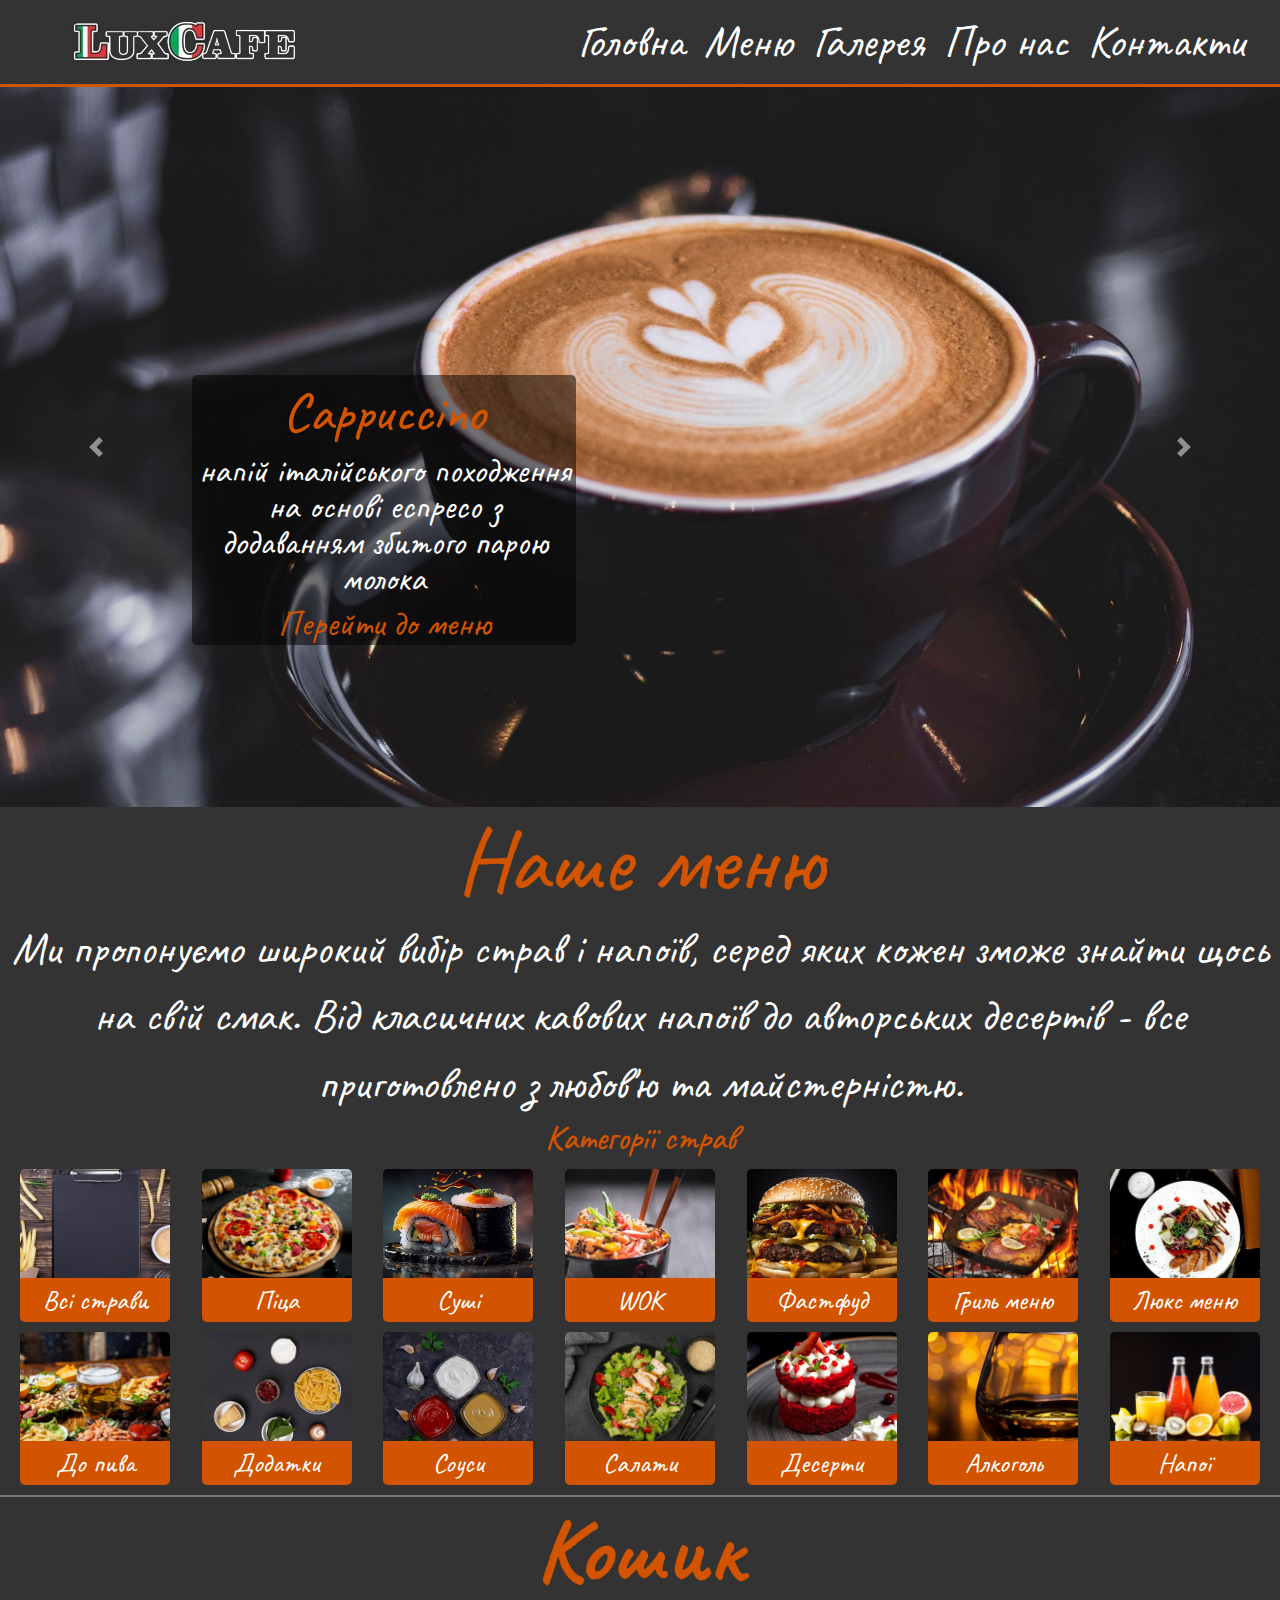
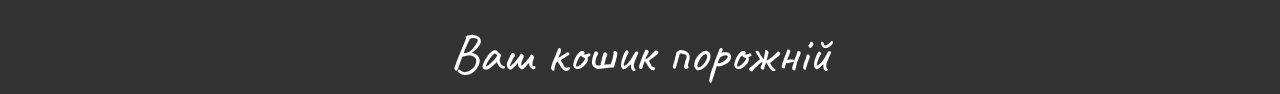
<file: index.html>
<!DOCTYPE html>
<html lang="en">
  <head>
    <meta charset="UTF-8" />
    <meta name="viewport" content="width=device-width, initial-scale=1.0" />
    <title>Кафе-Бар "LUX CAFE"</title>
    <link rel="stylesheet" href="styles.css" />
    <link
      href="https://fonts.googleapis.com/css2?family=Caveat:wght@400..700&display=swap"
      rel="stylesheet"
    />
    <link
      rel="stylesheet"
      href="https://stackpath.bootstrapcdn.com/bootstrap/4.5.2/css/bootstrap.min.css"
    />
  </head>
  <body>
    <header>
      <nav class="navbar">
        <div class="logo"><img src="IMG/main-logo-removebd.png" alt="" /></div>
        <!-- Місце для кнопки переключення меню буде тут -->
        <ul class="nav-links">
          <li><a href="#home">Головна</a></li>
          <li><a href="#menu">Меню</a></li>
          <li><a href="#gallery">Галерея</a></li>
          <li><a href="#about">Про нас</a></li>
          <li><a href="#contacts">Контакти</a></li>
        </ul>
      </nav>
    </header>
    <div id="cafeCarousel" class="carousel slide" data-ride="carousel">
      <div class="carousel-inner">
        <div class="carousel-item active">
          <img
            src="IMG/img 1.jpg"
            class="d-block w-100"
            alt="Кафе-бар інтер'єр"
          />
          <div class="carousel-caption h5-text d-none d-md-block">
            <h5>Cappuccino</h5>
            <p>
              напій італійського походження на основі еспресо з додаванням
              збитого парою молока
            </p>
            <a href="#menu">Перейти до меню</a>
          </div>
        </div>
        <div class="carousel-item">
          <img
            src="IMG/img 2.jpeg"
            class="d-block w-100"
            alt="Кава та десерти"
          />
          <div class="carousel-caption d-none d-md-block">
            <h5>Espresso</h5>
            <p>
              смачний концентрований різновид кави, що подається маленькими
              порціями
            </p>
            <a href="#menu">Перейти до меню</a>
          </div>
        </div>
        <!-- Додайте більше слайдів за необхідності -->
      </div>
      <a
        class="carousel-control-prev"
        href="#cafeCarousel"
        role="button"
        data-slide="prev"
      >
        <span class="carousel-control-prev-icon" aria-hidden="true"></span>
        <span class="sr-only">Попередній</span>
      </a>
      <a
        class="carousel-control-next"
        href="#cafeCarousel"
        role="button"
        data-slide="next"
      >
        <span class="carousel-control-next-icon" aria-hidden="true"></span>
        <span class="sr-only">Наступний</span>
      </a>
    </div>
    <div class="container1">
      <h2>Наше меню</h2>
      <p>
        Ми пропонуємо широкий вибір страв і напоїв, серед яких кожен зможе
        знайти щось на свій смак. Від класичних кавових напоїв до авторських
        десертів - все приготовлено з любов'ю та майстерністю.
      </p>
    </div>
    <div class="filter-section">
      <h2 class="filter-title">Категорії страв</h2>
      <!-- Кнопки фільтрації тут  -->
      <div class="filter-section-buttons">
        <div class="container-filter-button">
          <a href="#"
            ><img src="IMG/ICONS/всі страви.jpg" alt="filterAvtogroup"
          /></a>
          <a href="#" class="filter-button" id="filterAll">Всі страви</a>
        </div>
        <div class="container-filter-button">
          <a href="#"><img src="IMG/ICONS/пица.jpg" alt="filterAvtogroup" /></a>
          <a class="filter-button" id="filterAvtogroup">Піца</a>
        </div>
        <div class="container-filter-button">
          <a href="#"><img src="IMG/ICONS/суші.jpg" alt="filterAvtogroup" /></a>
          <a class="filter-button" id="filterClothes">Суші</a>
        </div>
        <div class="container-filter-button">
          <a href="#"><img src="IMG/ICONS/wok.jpg" alt="filterAvtogroup" /></a>
          <a class="filter-button" id="filterTools">WOK</a>
        </div>
        <div class="container-filter-button">
          <a href="#"
            ><img src="IMG/ICONS/фастфуд.jpg" alt="filterAvtogroup"
          /></a>
          <a class="filter-button" id="filterSafety">Фастфуд</a>
        </div>
        <div class="container-filter-button">
          <a href="#"
            ><img src="IMG/ICONS/гриль.jpg" alt="filterAvtogroup"
          /></a>
          <a class="filter-button" id="filterMSO"> Гриль меню </a>
        </div>
        <div class="container-filter-button">
          <a href="#"
            ><img src="IMG/ICONS/люкс страва.jpg" alt="filterAvtogroup"
          /></a>
          <a class="filter-button" id="filterMSO"> Люкс меню </a>
        </div>
        <div class="container-filter-button">
          <a href="#"
            ><img src="IMG/ICONS/до пива.jpg" alt="filterAvtogroup"
          /></a>
          <a class="filter-button" id="filterMSO"> До пива </a>
        </div>
        <div class="container-filter-button">
          <a href="#"
            ><img src="IMG/ICONS/Додатки.jpg" alt="filterAvtogroup"
          /></a>
          <a class="filter-button" id="filterMSO"> Додатки </a>
        </div>
        <div class="container-filter-button">
          <a href="#"
            ><img src="IMG/ICONS/соуси.jpg" alt="filterAvtogroup"
          /></a>
          <a class="filter-button" id="filterMSO"> Соуси </a>
        </div>
        <div class="container-filter-button">
          <a href="#"
            ><img src="IMG/ICONS/салати.jpg" alt="filterAvtogroup"
          /></a>
          <a class="filter-button" id="filterMSO"> Салати </a>
        </div>
        <div class="container-filter-button">
          <a href="#"
            ><img src="IMG/ICONS/десерти.jpg" alt="filterAvtogroup"
          /></a>
          <a class="filter-button" id="filterMSO"> Десерти </a>
        </div>
        <div class="container-filter-button">
          <a href="#"
            ><img src="IMG/ICONS/алкоголь.jpg" alt="filterAvtogroup"
          /></a>
          <a class="filter-button" id="filterMSO"> Алкоголь </a>
        </div>
        <div class="container-filter-button">
          <a href="#"
            ><img src="IMG/ICONS/напої.jpg" alt="filterAvtogroup"
          /></a>
          <a class="filter-button" id="filterMSO"> Напої </a>
        </div>
      </div>

      <!-- Додаткові кнопки фільтрації можуть бути додані тут -->
    </div>
    <div class="products-all-filters">
      <ul class="products-container"></ul>
    </div>
    <div class="cart">
      <h2>Кошик</h2>
      <p class="cart-empty-title">Ваш кошик порожній</p>
      <div class="cart-list-wrapper">
        <section class="cart-list-titles">
          <h4 class="cart-list-item-title">Товар</h4>
          <h4 class="cart-list-price-title">Ціна</h4>
          <h4 class="cart-list-quantity-title">Кількість</h4>
        </section>
        <ul class="cart-list"></ul>
        <h3 class="total-amount">Загальна сума <span>0</span></h3>
      </div>
    </div>

    <script src="./script.js"></script>
    <script src="https://code.jquery.com/jquery-3.5.1.slim.min.js"></script>
    <script src="https://stackpath.bootstrapcdn.com/bootstrap/4.5.2/js/bootstrap.min.js"></script>
  </body>
</html>
</file>
<file: styles.css>
* {
  box-sizing: border-box;
}
body {
    margin: 0;
    font-family: "Caveat", cursive;
    color: white;
    background-color: #333;
}
main {
    background-color: #333;
}
/* стилі для хідера і навігаційної панелі */
header {
    border-bottom: 3px solid #d35400;
}
.navbar {
    background-color: #333;
    overflow: hidden;
    display: flex;
    align-items: center;
    padding: 0 20px;
}

.logo {
    margin-left: 50px;
    color: #f2f2f2;
    font-size: 20px;
    flex-grow: 1;
}

.nav-links {
    list-style: none;
    margin:0;
    padding: 0;
    display: flex;
    align-items: center;
}

.nav-links li {
    font-family: "Caveat", cursive;
    margin-right: 20px;
    font-size: 5vh;
}
.nav-links li:hover {
    transform: translateY(-2px);
    transition: all 0.3s ease;
}

.nav-links a {
    text-decoration: none;
    color: white;
    transition: color 0.3s ease-in-out;
}

.nav-links a:hover {
    text-decoration: none;
    color: #d35400;
}
/*  кінець стилів для хідера */
/* початок стилів для каруселі */

h5 {
    font-family: "Caveat", cursive;
    color: #d35400;
    font-size: 6vh !important;
    margin-top: 0;
}

.carousel-caption p {
    font-family: "Caveat", cursive;
    font-size: 10vh;
    margin-bottom: 0 ;

}

.carousel-caption a {
    font-family: "Caveat", cursive;
    font-size: 4vh !important;
    color: #d35400 ;
    text-decoration: none !important;
}
.carousel-caption a:hover {
    color: #ffffff;
    
}

.carousel-caption {
    width: 30%;
    height: 30vh;
    position: absolute;
    top: 40%;
    left: 80%;
    background: rgba(0, 0, 0, 0.5);
    /* Напівпрозорий чорний фон для тексту в каруселі */
    border-radius: 5px;
    padding: 5px !important;
}

.carousel-item {
    position: relative;
    height: 80vh;
    /* Висота каруселі */
    background-position: bottom;
    background-size: cover;
}

.carousel-item img {
    position: absolute;
    top: 0;
    left: 0;
    min-height: 65vh;
    /* Встановлює мінімальну висоту зображень каруселі */
    object-fit: cover;
    /* Гарантує, що зображення будуть повністю заповнювати блок */
    width: 100%;
    height: 100%;
}
.carousel-item p {
    color: #fff;
    font-size: 4vh;
    line-height: 1;
    /* Відстань між рядками тексту */
}
.menu-toggle {
        font-family: "Caveat", cursive;
        font-size: 5vh !important;
        font-weight: bold;
        color: #d35400;
}
/* кінець стилів для каруселі */

/* початок стилів мейн частини */
.container1 {
  text-align: center;
  font-family: "Caveat", cursive;
  background-color: #333;
}
.container1 p{
  font-size: 5vh;
 margin: 0;
  color: #fff;
}
.container1 h2{
  font-size: 10vh;
  margin: 0;
  color: #d35400;
 }
/*фльтр фотопосилання */
.filter-section {
  font-family: "Caveat", cursive;
  background-color: #333;
  text-align: center;
 } 
 .filter-title {
   color: #d35400;
   font-size: 35px;
   margin-bottom: 10px;

 }
.filter-section-buttons {
  display: flex;
  justify-content:space-between;
  flex-wrap: wrap;
  margin-left: 15px;
  margin-right: 15px;
}

.filter-button {
  width: 100%;
  font-family: "Caveat", cursive;
  font-size: 4vh;
  position: absolute;
  bottom: 0;
  left: 0;
  background-color: #d35400;
  color: white;
  padding: 2px 3px;
  border: none;
  cursor: pointer;
  margin: 0px;
  text-decoration: none;
  border-bottom-left-radius: 5px;
  border-bottom-right-radius: 5px;
  transition: background-color 0.3s;
}
.filter-button:hover {
  text-decoration: none;
  color: rgb(255, 255, 255);
  background-color: #943c01;
  cursor: pointer;
}
.container-filter-button {
  border: none !important;
  margin-bottom: 10px;
  position: relative;
  width: 12%;
  height: 25vh;
  margin-left: 5px;
  margin-right: 5px;
}
.container-filter-button img{
  width: 100%;
  height: 80%;
  object-fit: cover;
  border-radius: 5px;
}
.container-filter-button img:hover{
  cursor: pointer;
  opacity: .5;
  transition: all 0.2s ease;
}
/*  */

/* стилізація блоку товарів */
.products-all-filters {
    background-color: #333;
    font-family: "Caveat", cursive;
    margin: 0;
    padding: 0;
}
.products-container {
    margin: 0;
    padding: 0;
    background-color: #333;
    width: 100%;
    display: flex;
    justify-content:flex-start;
    align-items: center;
    flex-wrap: wrap;
  }
  
  .product-item {
  background-color: #333;
    display: flex;
    flex-direction: column;
    align-items: center;
    width: 18%;
    height: 450px;
    text-align: center;
    border-radius: 15px;
    margin: 13px;
  }
  .product-item:hover {
    cursor: pointer;

    border: 1px solid #d35400;
    transition: all 0.3s ease;
    box-shadow: 0 4px 8px #d35400;
        /* Тінь для ефекту підняття */
    transition: 0.3s;
  }
  .product-item h4 {
    color: #d35400;
    margin: 5px;
    font-size: 25px;
    font-weight: bold;
  }
  .product-item > img {
    height: 60%;
    width: 100%;
    object-fit: cover;
    /* border-top-left-radius: 15px;
    border-top-right-radius: 15px; */
    border-radius: 15px;
  }
  
  .product-item > p {
    line-height: 1;
    color: #fff;
    font-size: 20px;
    margin-left: 5px;
    margin-right: 5px;
    text-align:left;
    overflow: hidden;
    display: -webkit-box;
    -webkit-line-clamp: 5; /* number of lines to show */
    -webkit-box-orient: vertical;
    text-align: justify;
  }
  h5 {
    text-align: center;
  }
  .product-item-price {
    width: 100%;
    display: flex;
    justify-content: space-between;
    align-items: center;
    margin-top: auto;
  }
  
  .product-item-price > span {
    margin-left: 15px;
    margin-bottom: 5px;
    font-weight: bold;
    font-size: 5vh;
    color: #d35400;
  }
  
  .product-item-price > button {
    width: 40%;
    margin-right: 10px;
    margin-bottom: 5px;
    padding: 5px;
    border: none;
    outline: none; /* Забезпечує видалення обрамлення під час фокусу */
    background-color: green;
    cursor: pointer;
    color: #fff;
    border-radius: 5px;
    transition: 0.3s;
  }
  
  .product-item-price > button:hover {
    background-color: #0dc00d;
  }
  
  /* Додатково, для покращення доступності, ви можете стилізувати фокусні стани */
  .product-item-price > button:focus {
    outline: 2px solid #0dc00d; /* Наприклад, змініть на більш підходящий стиль обрамлення */
  }
  /* CART styles */
  
  /* CART styles */
  
  .cart {
    font-family: "Caveat", cursive;
    background-color: #333;
    color: #ffffff;
    text-align: center;
    border-top: 2px solid #777575;
    margin: 0;
    padding: 0;
  }
  .cart h2 {
    font-size: 10vh;
    font-weight: bold;
    color: #d35400;
  }
  
  .cart-list-wrapper {
    display: none;
    width: 90%;
    margin: 0 auto;
  }
  
  .cart-list {
    display: flex;
    flex-direction: column;
  }
  
  .cart-list-item {
    display: flex;
    justify-content: space-between;
    margin-bottom: 20px;
    text-align: left;
  }
  
  .cart-list-titles {
    display: flex;
    justify-content: space-between;
  }
  
  .cart-list-titles > h4 {
   
    padding-bottom: 10px;
    border-bottom: 2px solid #777575;
  }
  
  .cart-list-item-section {
    display: flex;
    align-items: center;
  }
  
  .cart-list-item-title,
  .cart-list-quantity-title,
  .cart-list-img-section,
  .cart-list-quantity-section {
    width: 30%;
  }
  
  .cart-list-price-title,
  .cart-list-price-section {
    width: 20%;
  }
  
  .cart-list-quantity-section {
    justify-content: space-between;
  }
  
  .cart-list-quantity-section > button {
    font-size: 15px;
    padding: 5px;
    border: none;
    background-color: red;
    cursor: pointer;
    color: #fff;
    border-radius: 5px;
    transition: 0.3s;
  }
  
  .cart-list-img-section > img {
    height: 100px;
    width: 100px;
    object-fit: contain;
  }
  
  .cart-list-img-section > h4 {
    margin-left: 10px;
    font-weight: normal;
    font-size: 15px;
  }
  
  .cart-list-price-section {
    font-weight: bold;
  }
  .cart-list-price-section {
    display: flex;
    justify-content: center;
    font-size: 20px;
  }
  .cart-list-quantity-section > input {
    width: 35px;
    padding: 5px 0;
    text-indent: 5px;
  }
  
  .cart-list-quantity-section > button:hover {
    background-color: #bd0404;
  }
  
  .total-amount {
    text-align: right;
    font-weight: normal;
  }
  
  .total-amount > span {
    margin-left: 10px;
    font-weight: bold;
  }
  .cart-empty-title {
    font-size: 6vh;
    margin: 0;
  }
/*  */
/* кінець мейн частини */
/* Стилі для мобільних пристроїв */
@media (max-width: 900px) {
  .nav-links {
    flex-direction: column;
    align-items: center;
    width: 100%;
    display: none;
  }

  .nav-links li {
    margin: 10px 0;
  }

  .nav-links a {
    display: block;
  }

  .navbar {
    flex-direction: column;
    align-items: flex-start;
  }

  .nav-active {
    display: flex;
  }

  .menu-toggle {
    display: block;
    cursor: pointer;
    font-size: 24px;
    color: white;
  }

  .menu-toggle.close {
    display: none;
  }
}

/* Стилі для планшетів та настільних комп'ютерів */
@media (min-width: 901px) {
  .menu-toggle {
    display: none;
  }
}

@media (max-width: 768px) {

  /* Стилі для пристроїв з максимальною шириною 768px, наприклад, для планшетів */
  h5 {
    font-size: 7vh !important;
    /* Менший розмір шрифту для h5 */
  }

  .carousel-caption p {
    font-size: 10vh;
    /* Менший розмір шрифту для абзаців в каруселі */
  }

  .carousel-caption {
    padding: 5px;
    width: 80%;
    /* Більший відсоток ширини для підписів в каруселі */
    left: 10%;
    /* Центрування підпису */
    top: 30%;
    /* Зміщення підпису вище */
    height: auto;
    /* Автоматична висота */
  }

  .carousel-item {
    height: 50vh;
    /* Менша висота каруселі */
  }

  .carousel-item img {
    min-height: 40vh;
    /* Менша мінімальна висота зображень */
  }

  h2 {
    font-size: 40px !important;
    /* Менший розмір шрифту для заголовків h2 */
  }

  .carousel-item p {
    font-size: 18px;
    /* Менший розмір шрифту для тексту в каруселі */
  }

  .carousel-caption a {
    font-size: 16px;
    /* Менший розмір шрифту для посилань */
  }
}

@media (max-width: 480px) {
  .logo {
    margin: 0;
    color: #f2f2f2;
    font-size: 20px;
    flex-grow: 1;
  }

  /* Стилі для пристроїв з максимальною шириною 480px, наприклад, для смартфонів */
  h5 {
    font-size: 24px !important;
    /* Ще менший розмір шрифту для h5 */
  }

  .carousel-caption p,
  .carousel-item p {
    font-size: 16px;
    /* Ще менший розмір шрифту для тексту */
  }

  h2 {
    font-size: 32px !important;
    /* Ще менший розмір шрифту для заголовків h2 */
  }

  .carousel-caption {
    width: 90%;
    /* Ще більший відсоток ширини для підписів */
    left: 5%;
    /* Більше центрування */
  }

  .carousel-item {
    height: 50vh;
    /* Менша висота каруселі */
  }

  .carousel-caption a {
    font-size: 14px;
    /* Ще менший розмір шрифту для посилань */
  }
}

@media screen and (max-width: 768px) {
  .container-filter-button {
    width: 30%;
  }

  .filter-title {
    font-size: 28px;
  }
}

@media (min-width: 375px) and (max-width: 768px) {

}

@media screen and (max-width: 375px) {

  .products-container {
    flex-direction: column;
    align-items: center;
  }

  .product-item {
    width: 100%;

    /* Дозволяє контенту визначати висоту */
  }

  .product-item>img {
    height: 60%;
    width: 100%;
    padding: 5px;
    object-fit: cover;
  }

  .product-item-price>button,
  .cart-list-quantity-section>button {
    padding: 5px;
    /* Менший падінг для кнопок */
  }
}

@media (min-width: 768px) and (max-width: 1500px) {

  .products-container {
    display: flex;
    flex-wrap: wrap;
    justify-content: center;
  }
  .product-item {
    height: 55vh;
    width: 23%;
    margin: 1%;
  }

  .product-item>img {
    height: 25vh;
    width: 100%;
    padding: 5px;
    object-fit: cover;
  }
    .filter-section-buttons {
      display: flex;
      justify-content: space-between;
      flex-wrap: wrap;
      margin-left: 5px;
      margin-right: 5px;
    }
  
    .filter-button {
      width: 100%;
      font-family: "Caveat", cursive;
      font-size: 3vh !important;
      position: absolute;
      bottom: 0;
      left: 0;
      background-color: #d35400;
      color: white;
      padding: 2px 3px;
      border: none;
      cursor: pointer;
      margin: 0px;
      text-decoration: none;
      border-bottom-left-radius: 5px;
      border-bottom-right-radius: 5px;
      transition: background-color 0.3s;
    }
    .container-filter-button {
      border: none !important;
      margin-bottom: 10px;
      position: relative;
      width: 12%;
      height: 17vh !important;
      margin-left: 5px;
      margin-right: 5px;
    }
  
    .container-filter-button img {
      width: 100%;
      height: 80%;
      object-fit: cover;
      border-radius: 5px;
    }
    .filter-section-buttons {
  display: flex;
  justify-content:space-between;
  flex-wrap: wrap;
  margin-left: 15px;
  margin-right: 15px;
}

.filter-button {
  width: 100%;
  font-family: "Caveat", cursive;
  font-size: 4vh;
  position: absolute;
  bottom: 0;
  left: 0;
  background-color: #d35400;
  color: white;
  padding: 2px 3px;
  border: none;
  cursor: pointer;
  margin: 0px;
  text-decoration: none;
  border-bottom-left-radius: 5px;
  border-bottom-right-radius: 5px;
  transition: background-color 0.3s;
}
.filter-button:hover {
  text-decoration: none;
  color: rgb(255, 255, 255);
  background-color: #943c01;
  cursor: pointer;
}
.container-filter-button {
  border: none !important;
  margin-bottom: 10px;
  position: relative;
  width: 12%;
  height: 25vh;
  margin-left: 5px;
  margin-right: 5px;
}
.container-filter-button img{
  width: 100%;
  height: 80%;
  object-fit: cover;
  border-radius: 5px;
}

}
@media (min-width: 520px) and (max-width: 767px) {
  .products-container {
    display: flex;
    flex-wrap: wrap;
    justify-content: center;
  }

  .product-item {
    height: 70vh;
    width: 48%;
    margin: 1%;
  }
    .product-item>h4 {
      font-size: 3vh;
    }
.product-item>p {
  font-size: 2vh;
}
  .product-item>img {
    height: 60%;
    width: 100%;
    padding: 5px;
    object-fit: cover;
  }

  .filter-section-buttons {
    display: flex;
    justify-content: space-between;
    flex-wrap: wrap;
    margin-left: 2px;
    margin-right: 2px;
  }

  .filter-button {
    width: 100%;
    font-family: "Caveat", cursive;
    font-size: 2vh !important;
    position: absolute;
    bottom: 0;
    left: 0;
    background-color: #d35400;
    color: white;
    padding: 2px 3px;
    border: none;
    cursor: pointer;
    margin: 0px;
    text-decoration: none;
    border-bottom-left-radius: 5px;
    border-bottom-right-radius: 5px;
    transition: background-color 0.3s;
  }

  .container-filter-button {
    border: none !important;
    margin-bottom: 10px;
    position: relative;
    width: 30%;
    height: 22vh !important;
    margin-left: 5px;
    margin-right: 5px;
  }

  .container-filter-button img {
    width: 100%;
    height: 80%;
    object-fit: cover;
    border-radius: 5px;
  }

  .filter-section-buttons {
    display: flex;
    justify-content: space-between;
    flex-wrap: wrap;
    margin-left: 15px;
    margin-right: 15px;
  }

  .filter-button {
    width: 100%;
    font-family: "Caveat", cursive;
    font-size: 4vh;
    position: absolute;
    bottom: 0;
    left: 0;
    background-color: #d35400;
    color: white;
    padding: 2px 3px;
    border: none;
    cursor: pointer;
    margin: 0px;
    text-decoration: none;
    border-bottom-left-radius: 5px;
    border-bottom-right-radius: 5px;
    transition: background-color 0.3s;
  }

  .filter-button:hover {
    text-decoration: none;
    color: rgb(255, 255, 255);
    background-color: #943c01;
    cursor: pointer;
  }

  .container-filter-button img {
    width: 100%;
    height: 80%;
    object-fit: cover;
    border-radius: 5px;
  }

}

@media (min-width: 200px) and (max-width: 520px) {

  .products-container {
    display: flex;
    flex-wrap: wrap;
    justify-content: center;
  }

  .product-item {
    height: 70vh;
    width: 90%;
    margin: 1%;
  }

  .product-item>h4 {
    font-size: 3vh;
  }

  .product-item>p {
    font-size: 2vh;
  }

  .product-item>img {
    height: 60%;
    width: 100%;
    padding: 5px;
    object-fit: cover;
  }

  .filter-section-buttons {
    display: flex;
    justify-content: center !important;
    flex-wrap: wrap;
    margin-left: 2px;
    margin-right: 2px;
  }

  .filter-button {
    width: 100%;
    font-family: "Caveat", cursive;
    font-size: 2vh !important;
    position: absolute;
    bottom: 0;
    left: 0;
    background-color: #d35400;
    color: white;
    padding: 2px 3px;
    border: none;
    cursor: pointer;
    margin: 0px;
    text-decoration: none;
    border-bottom-left-radius: 5px;
    border-bottom-right-radius: 5px;
    transition: background-color 0.3s;
  }

  .container-filter-button {
    border: none !important;
    margin-bottom: 10px;
    position: relative;
    width: 30%;
    height: 22vh !important;
    margin-left: 5px;
    margin-right: 5px;
  }

  .container-filter-button img {
    width: 100%;
    height: 80%;
    object-fit: cover;
    border-radius: 5px;
  }

  .filter-section-buttons {
    display: flex;
    justify-content: space-between;
    flex-wrap: wrap;
    margin-left: 15px;
    margin-right: 15px;
  }

  .filter-button {
    width: 100%;
    font-family: "Caveat", cursive;
    font-size: 4vh;
    position: absolute;
    bottom: 0;
    left: 0;
    background-color: #d35400;
    color: white;
    padding: 2px 3px;
    border: none;
    cursor: pointer;
    margin: 0px;
    text-decoration: none;
    border-bottom-left-radius: 5px;
    border-bottom-right-radius: 5px;
    transition: background-color 0.3s;
  }

  .filter-button:hover {
    text-decoration: none;
    color: rgb(255, 255, 255);
    background-color: #943c01;
    cursor: pointer;
  }

  .container-filter-button img {
    width: 100%;
    height: 80%;
    object-fit: cover;
    border-radius: 5px;
  }

}



@media (max-width: 375px) {
  .product-item {
    width: 100%;
    /* На дуже малих екранах (мобільних) робимо товар на всю ширину */
    margin: 1% 0;
    /* Відступ зверху і знизу */
  }
}
</file>
